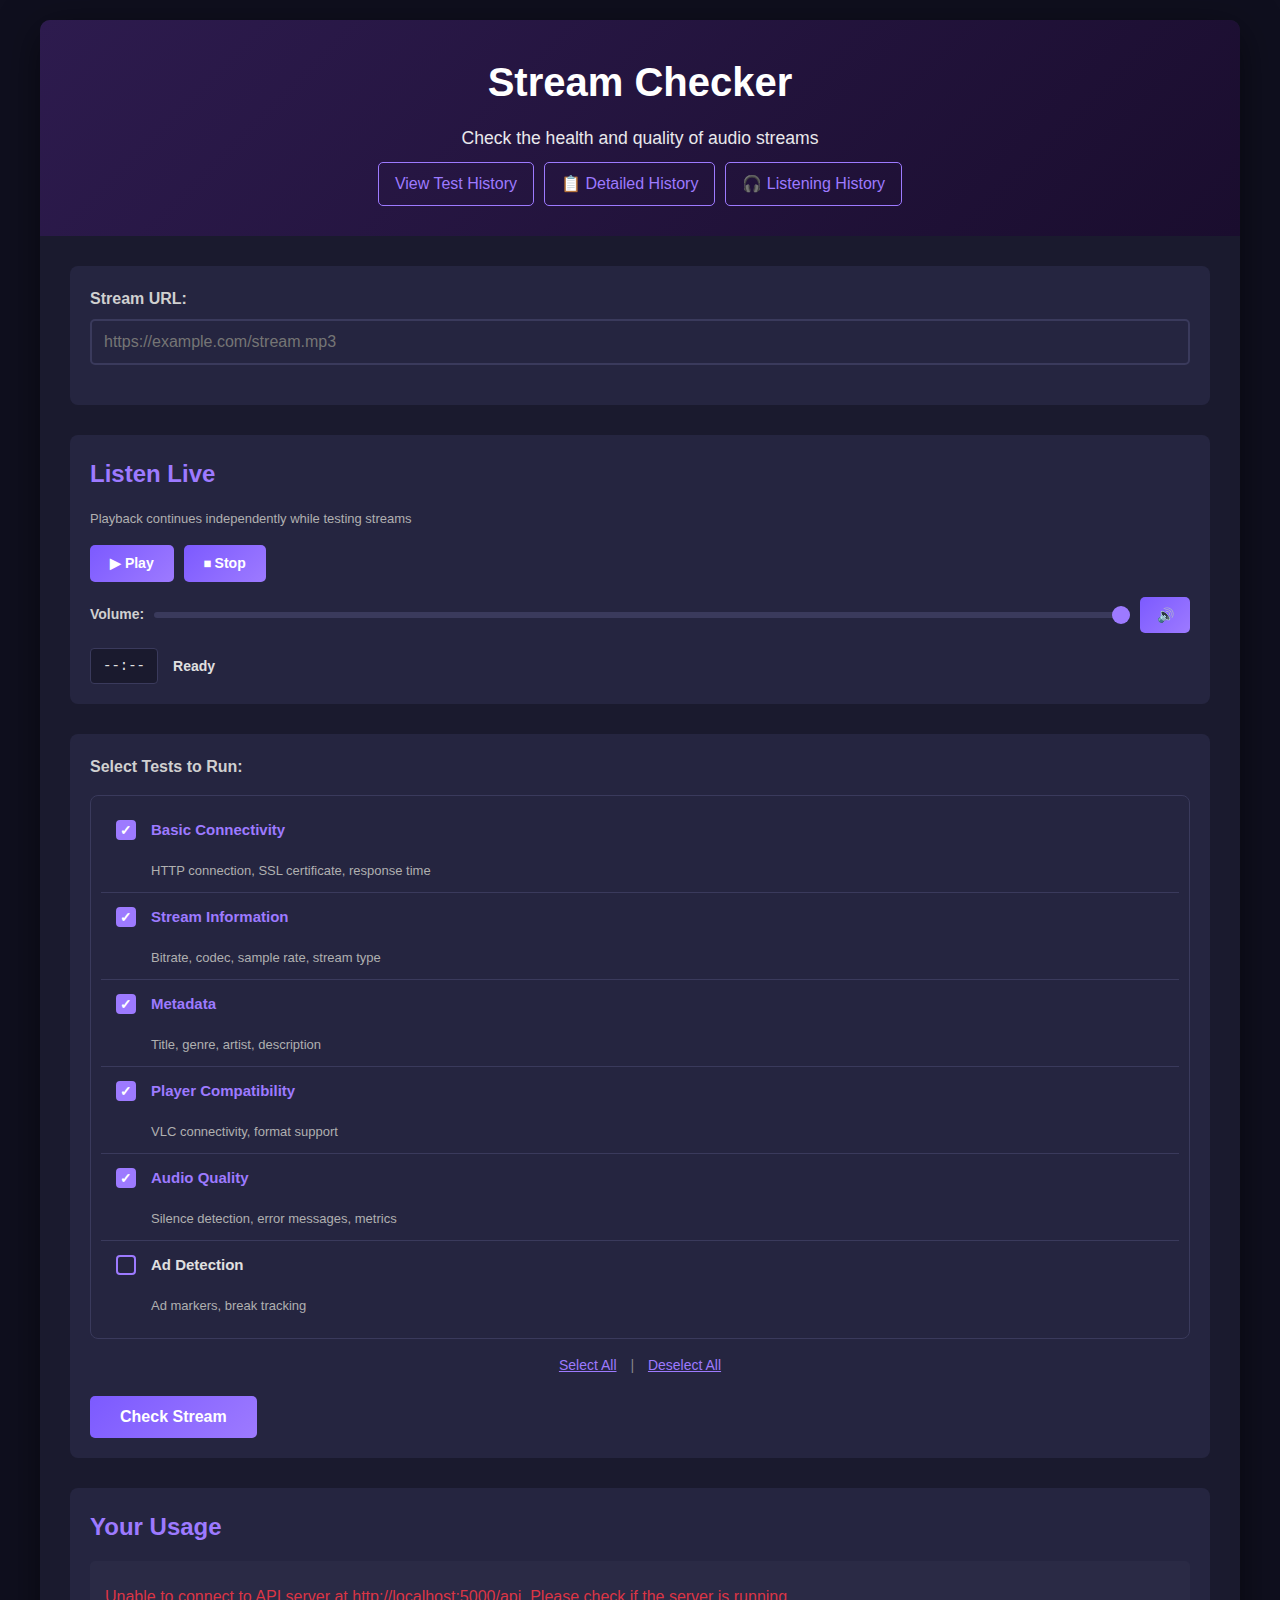
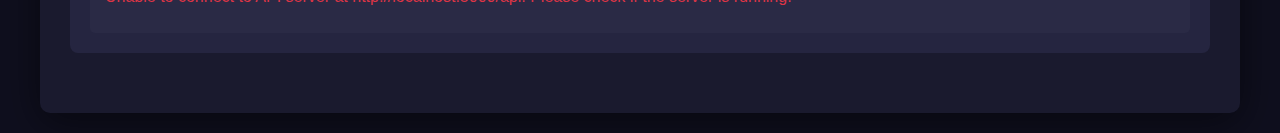
<file: frontend/index.html>
<!DOCTYPE html>
<html lang="en">
<head>
    <meta charset="UTF-8">
    <meta name="viewport" content="width=device-width, initial-scale=1.0">
    <title>Stream Checker</title>
    <link rel="stylesheet" href="style.css">
</head>
<body>
    <div class="container">
        <header>
            <h1>Stream Checker</h1>
            <p>Check the health and quality of audio streams</p>
            <nav style="margin-top: 10px; display: flex; gap: 10px; justify-content: center; flex-wrap: wrap;">
                <a href="history.html" style="color: #9d7aff; text-decoration: none; padding: 8px 16px; border: 1px solid #9d7aff; border-radius: 5px; display: inline-block;">View Test History</a>
                <a href="history_detailed.html" style="color: #9d7aff; text-decoration: none; padding: 8px 16px; border: 1px solid #9d7aff; border-radius: 5px; display: inline-block;">📋 Detailed History</a>
                <a href="listening_history.html" style="color: #9d7aff; text-decoration: none; padding: 8px 16px; border: 1px solid #9d7aff; border-radius: 5px; display: inline-block;">🎧 Listening History</a>
            </nav>
        </header>

        <main>
            <section class="input-section">
                <form id="streamForm">
                    <div class="form-group">
                        <label for="streamUrl">Stream URL:</label>
                        <input 
                            type="url" 
                            id="streamUrl" 
                            name="url" 
                            placeholder="https://example.com/stream.mp3" 
                            required
                        >
                    </div>
                </form>
            </section>

            <section class="listen-live-section">
                <h2>Listen Live</h2>
                <p style="font-size: 13px; color: #b0b0b0; margin-bottom: 10px;">
                    Playback continues independently while testing streams
                </p>
                <div class="audio-player">
                    <audio id="streamPlayer" preload="none">
                        Your browser does not support the audio element.
                    </audio>
                    <div class="player-controls">
                        <div class="player-buttons">
                            <button type="button" id="playBtn" class="player-btn">▶ Play</button>
                            <button type="button" id="pauseBtn" class="player-btn" style="display:none;">⏸ Pause</button>
                            <button type="button" id="stopBtn" class="player-btn">⏹ Stop</button>
                        </div>
                        <div class="player-volume">
                            <label for="volumeSlider" class="volume-label">Volume:</label>
                            <input type="range" id="volumeSlider" min="0" max="1" step="0.1" value="1" class="volume-slider">
                            <button type="button" id="muteBtn" class="player-btn mute-btn">🔊</button>
                        </div>
                        <div class="player-status">
                            <span id="timeDisplay" class="time-display">--:--</span>
                            <span id="playerStatus" class="status-text">Ready</span>
                        </div>
                        <div id="playerError" class="player-error" style="display: none;"></div>
                    </div>
                </div>
            </section>

            <section class="input-section">
                <form id="streamForm">
                    <div class="form-group">
                        <label>Select Tests to Run:</label>
                        <ul class="test-list">
                            <li class="test-list-item">
                                <input type="checkbox" id="test-connectivity" name="tests" value="connectivity" checked>
                                <label for="test-connectivity">
                                    <span class="test-label">Basic Connectivity</span>
                                    <span class="test-desc">HTTP connection, SSL certificate, response time</span>
                                </label>
                            </li>
                            <li class="test-list-item">
                                <input type="checkbox" id="test-stream-info" name="tests" value="stream_info" checked>
                                <label for="test-stream-info">
                                    <span class="test-label">Stream Information</span>
                                    <span class="test-desc">Bitrate, codec, sample rate, stream type</span>
                                </label>
                            </li>
                            <li class="test-list-item">
                                <input type="checkbox" id="test-metadata" name="tests" value="metadata" checked>
                                <label for="test-metadata">
                                    <span class="test-label">Metadata</span>
                                    <span class="test-desc">Title, genre, artist, description</span>
                                </label>
                            </li>
                            <li class="test-list-item">
                                <input type="checkbox" id="test-player" name="tests" value="player_test" checked>
                                <label for="test-player">
                                    <span class="test-label">Player Compatibility</span>
                                    <span class="test-desc">VLC connectivity, format support</span>
                                </label>
                            </li>
                            <li class="test-list-item">
                                <input type="checkbox" id="test-audio" name="tests" value="audio_analysis" checked>
                                <label for="test-audio">
                                    <span class="test-label">Audio Quality</span>
                                    <span class="test-desc">Silence detection, error messages, metrics</span>
                                </label>
                            </li>
                            <li class="test-list-item">
                                <input type="checkbox" id="test-ads" name="tests" value="ad_detection">
                                <label for="test-ads">
                                    <span class="test-label">Ad Detection</span>
                                    <span class="test-desc">Ad markers, break tracking</span>
                                </label>
                            </li>
                        </ul>
                        <div id="ad-detection-options" style="display: none; margin-top: 15px; padding: 15px; background: #2a2a45; border-radius: 5px; border: 1px solid #3a3a5c;">
                            <div class="form-group">
                                <label for="adDetectionDuration" style="color: #e0e0e0; margin-bottom: 8px; display: block;">Ad Detection Duration (seconds):</label>
                                <input 
                                    type="number" 
                                    id="adDetectionDuration" 
                                    name="adDetectionDuration" 
                                    min="10" 
                                    max="300" 
                                    value="60" 
                                    style="width: 150px; padding: 8px; border: 1px solid #3a3a5c; border-radius: 4px; background: #1a1a2e; color: #e0e0e0; font-size: 14px;"
                                >
                                <span style="color: #b0b0b0; margin-left: 10px; font-size: 13px;">(10-300 seconds)</span>
                            </div>
                        </div>
                        <div class="test-actions">
                            <button type="button" id="selectAllBtn" class="btn-link">Select All</button>
                            <span>|</span>
                            <button type="button" id="deselectAllBtn" class="btn-link">Deselect All</button>
                        </div>
                    </div>
                    
                    <button type="submit" id="submitBtn">Check Stream</button>
                </form>
            </section>

            <section class="status-section" id="statusSection" style="display: none;">
                <h2>Status</h2>
                <div id="statusMessage"></div>
                <div id="progressBar" class="progress-bar">
                    <div id="progressFill" class="progress-fill"></div>
                </div>
            </section>

            <section class="results-section" id="resultsSection" style="display: none;">
                <h2>Results</h2>
                <div id="resultsContent"></div>
            </section>

            <section class="stats-section">
                <h2>Your Usage</h2>
                <div id="statsContent">Loading...</div>
            </section>
        </main>
    </div>

    <script src="app.js"></script>
</body>
</html>
</file>
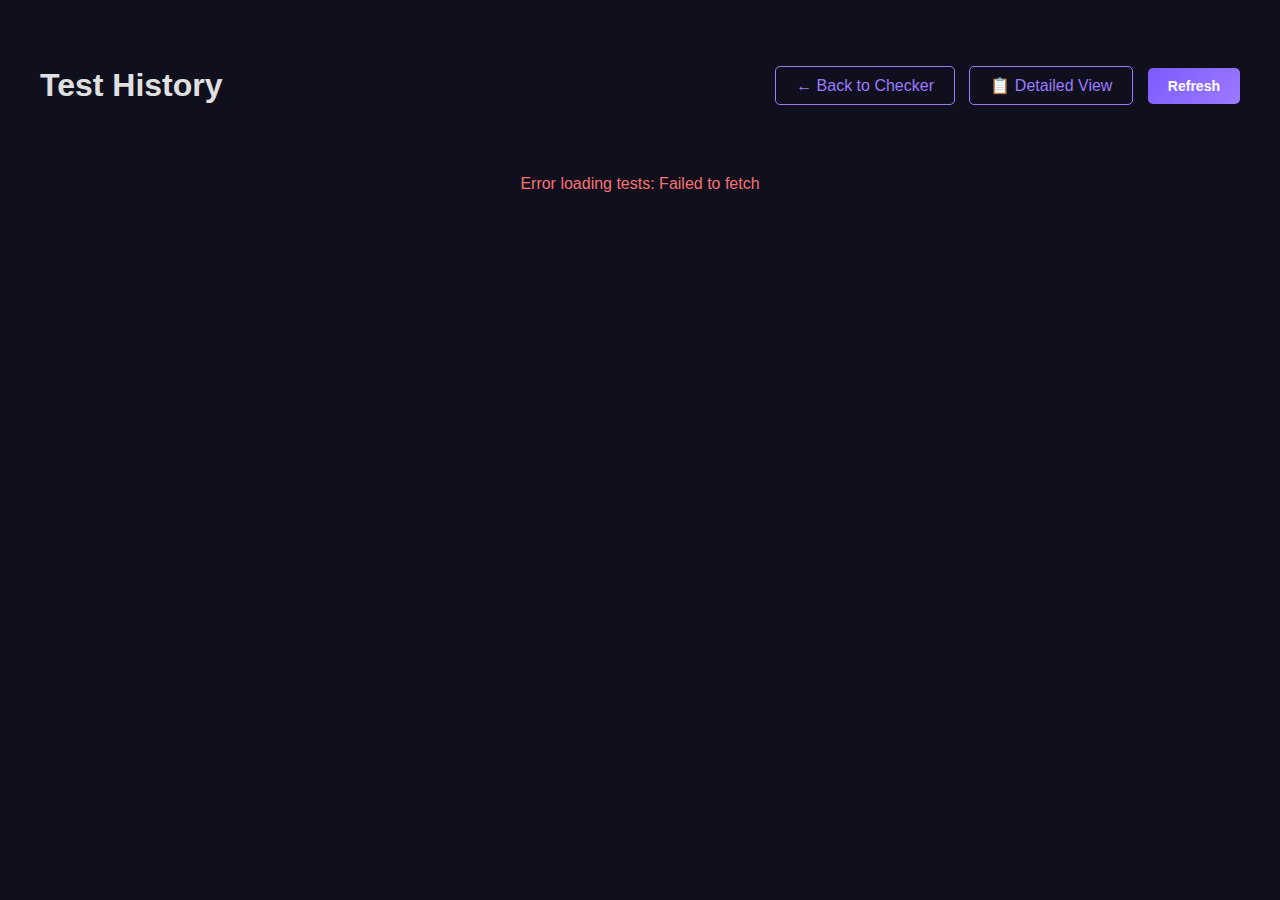
<file: frontend/history.html>
<!DOCTYPE html>
<html lang="en">
<head>
    <meta charset="UTF-8">
    <meta name="viewport" content="width=device-width, initial-scale=1.0">
    <title>Stream Checker - Test History</title>
    <link rel="stylesheet" href="style.css">
    <style>
        .history-container {
            max-width: 100%;
            margin: 20px auto;
            padding: 20px;
            overflow-x: auto;
        }
        .history-header {
            display: flex;
            justify-content: space-between;
            align-items: center;
            margin-bottom: 20px;
        }
        .history-header h1 {
            margin: 0;
        }
        .back-link {
            color: #9d7aff;
            text-decoration: none;
            padding: 10px 20px;
            border: 1px solid #9d7aff;
            border-radius: 5px;
            transition: all 0.3s;
        }
        .back-link:hover {
            background: #9d7aff;
            color: white;
        }
        table {
            width: 100%;
            border-collapse: collapse;
            background: #2a2a45;
            box-shadow: 0 2px 4px rgba(0,0,0,0.3);
            border-radius: 8px;
            overflow: hidden;
        }
        thead {
            background: linear-gradient(135deg, #2d1b4e 0%, #1a0d2e 100%);
            color: white;
        }
        th {
            padding: 15px;
            text-align: left;
            font-weight: 600;
            font-size: 14px;
            white-space: nowrap;
        }
        td {
            padding: 12px 15px;
            border-bottom: 1px solid #3a3a5c;
            font-size: 13px;
            color: #e0e0e0;
        }
        tbody tr:hover {
            background: #3a3a5c;
        }
        tbody tr:last-child td {
            border-bottom: none;
        }
        .status-badge {
            display: inline-block;
            padding: 4px 8px;
            border-radius: 4px;
            font-size: 11px;
            font-weight: 600;
        }
        .status-success {
            background: #28a745;
            color: white;
        }
        .status-error {
            background: #dc3545;
            color: white;
        }
        .status-warning {
            background: #ffc107;
            color: #1a1a2e;
        }
        .health-score {
            font-weight: 600;
        }
        .health-good { color: #4ade80; }
        .health-warning { color: #fbbf24; }
        .health-critical { color: #f87171; }
        .loading {
            text-align: center;
            padding: 40px;
            color: #b0b0b0;
        }
        .error {
            text-align: center;
            padding: 40px;
            color: #f87171;
        }
        .refresh-btn {
            background: linear-gradient(135deg, #7c5aff 0%, #9d7aff 100%);
            color: white;
            border: none;
            padding: 10px 20px;
            border-radius: 5px;
            cursor: pointer;
            font-size: 14px;
            margin-left: 10px;
        }
        .refresh-btn:hover {
            opacity: 0.9;
        }
        .compact {
            max-width: 150px;
            overflow: hidden;
            text-overflow: ellipsis;
            white-space: nowrap;
        }
    </style>
</head>
<body>
    <div class="history-container">
        <div class="history-header">
            <h1>Test History</h1>
            <div>
                <a href="index.html" class="back-link">← Back to Checker</a>
                <a href="history_detailed.html" class="back-link" style="margin-left: 10px;">📋 Detailed View</a>
                <button class="refresh-btn" onclick="loadTests()">Refresh</button>
            </div>
        </div>
        
        <div id="loading" class="loading">Loading test history...</div>
        <div id="error" class="error" style="display: none;"></div>
        <div id="table-container" style="display: none; overflow-x: auto;">
            <table id="testsTable">
                <thead>
                    <tr>
                        <th>Timestamp</th>
                        <th>IP Address</th>
                        <th>Stream URL</th>
                        <th>Test Run ID</th>
                        <th>Phase</th>
                        <th>Health Score</th>
                        <th>Connectivity Status</th>
                        <th>HTTP Status</th>
                        <th>Response Time (ms)</th>
                        <th>Content Type</th>
                        <th>Stream Type</th>
                        <th>Bitrate (kbps)</th>
                        <th>Codec</th>
                        <th>Player Test Status</th>
                        <th>VLC Connection Time (ms)</th>
                        <th>VLC Buffering Events</th>
                        <th>Silence Detected</th>
                        <th>Silence %</th>
                        <th>Ad Detection</th>
                        <th>Issues</th>
                        <th>Tests Completed</th>
                    </tr>
                </thead>
                <tbody id="testsBody">
                </tbody>
            </table>
            <div id="pagination" style="margin-top: 20px; text-align: center; display: none;">
                <button id="loadMoreBtn" class="refresh-btn" style="margin: 0 auto;">
                    Load More Tests
                </button>
                <p id="paginationInfo" style="color: #b0b0b0; margin-top: 10px; font-size: 0.9em;"></p>
            </div>
        </div>
    </div>

    <script>
        // Get API base URL (same logic as app.js)
        function getApiBaseUrl() {
            const urlParams = new URLSearchParams(window.location.search);
            const apiParam = urlParams.get('api');
            
            if (apiParam) {
                return apiParam.replace(/\/$/, '') + '/api';
            }
            
            if (window.location.hostname === 'localhost' || window.location.hostname === '127.0.0.1') {
                return 'http://localhost:5000/api';
            }
            
            return 'http://YOUR-RASPBERRY-PI-IP:5000/api';
        }

        const API_BASE_URL = getApiBaseUrl();
        console.log('API Base URL:', API_BASE_URL);

        function formatTimestamp(timestamp) {
            if (!timestamp) return 'N/A';
            const date = new Date(timestamp);
            return date.toLocaleString();
        }

        function getStatusBadge(status) {
            if (!status) return '<span class="status-badge">-</span>';
            const statusLower = status.toLowerCase();
            let className = 'status-warning';
            if (statusLower === 'success') className = 'status-success';
            else if (statusLower === 'error') className = 'status-error';
            return `<span class="status-badge ${className}">${status}</span>`;
        }

        function getHealthScoreClass(score) {
            if (score === null || score === undefined) return '';
            if (score >= 80) return 'health-good';
            if (score >= 60) return 'health-warning';
            return 'health-critical';
        }

        function extractValue(obj, path) {
            const keys = path.split('.');
            let value = obj;
            for (const key of keys) {
                if (value && typeof value === 'object' && key in value) {
                    value = value[key];
                } else {
                    return null;
                }
            }
            return value;
        }

        let currentOffset = 0;
        const pageSize = 50;
        let allTests = [];
        let hasMore = false;
        let totalTests = 0;
        
        async function loadTests(reset = true) {
            const loading = document.getElementById('loading');
            const error = document.getElementById('error');
            const tableContainer = document.getElementById('table-container');
            const testsBody = document.getElementById('testsBody');
            const pagination = document.getElementById('pagination');
            const loadMoreBtn = document.getElementById('loadMoreBtn');
            const paginationInfo = document.getElementById('paginationInfo');
            
            if (reset) {
                currentOffset = 0;
                allTests = [];
                loading.style.display = 'block';
            } else {
                loadMoreBtn.disabled = true;
                loadMoreBtn.textContent = 'Loading...';
            }
            
            error.style.display = 'none';
            
            try {
                const response = await fetch(`${API_BASE_URL}/tests/all?limit=${pageSize}&offset=${currentOffset}`, {
                    signal: AbortSignal.timeout(30000)
                });
                
                if (!response.ok) {
                    throw new Error(`HTTP ${response.status}: ${response.statusText}`);
                }
                
                const data = await response.json();
                
                // Merge new tests with existing ones
                if (data.tests && data.tests.length > 0) {
                    allTests = reset ? data.tests : [...allTests, ...data.tests];
                    hasMore = data.has_more || false;
                    totalTests = data.total || allTests.length;
                    currentOffset += data.tests.length;
                } else if (reset) {
                    allTests = [];
                    hasMore = false;
                    totalTests = 0;
                }
                
                if (allTests.length === 0) {
                    testsBody.innerHTML = '<tr><td colspan="21" style="text-align: center; padding: 40px;">No tests found</td></tr>';
                    pagination.style.display = 'none';
                } else {
                    testsBody.innerHTML = allTests.map(test => {
                        const r = test.results || {};
                        const conn = r.connectivity || {};
                        const params = r.stream_parameters || {};
                        const streamType = r.stream_type || {};
                        const playerTests = r.player_tests || {};
                        const vlc = playerTests.vlc || {};
                        const audio = r.audio_analysis || {};
                        const silence = audio.silence_detection || {};
                        const ad = r.ad_detection || {};
                        
                        return `
                            <tr>
                                <td>${formatTimestamp(test.timestamp)}</td>
                                <td><code style="font-size: 0.85em;">${test.ip_address || 'N/A'}</code></td>
                                <td class="compact" title="${test.stream_url || ''}">${test.stream_url || 'N/A'}</td>
                                <td class="compact" title="${test.test_run_id}">
                                    <a href="history_detailed.html?test_run_id=${test.test_run_id}" 
                                       style="color: #9d7aff; text-decoration: none; font-family: monospace;"
                                       onmouseover="this.style.textDecoration='underline'"
                                       onmouseout="this.style.textDecoration='none'">
                                        ${test.test_run_id.substring(0, 8)}...
                                    </a>
                                </td>
                                <td>${test.phase || 'N/A'}</td>
                                <td class="health-score ${getHealthScoreClass(r.health_score)}">
                                    ${r.health_score !== null && r.health_score !== undefined ? r.health_score : 'N/A'}
                                </td>
                                <td>${getStatusBadge(conn.status)}</td>
                                <td>${conn.http_status || 'N/A'}</td>
                                <td>${conn.response_time_ms || 'N/A'}</td>
                                <td class="compact">${conn.content_type || 'N/A'}</td>
                                <td>${streamType.type || 'N/A'}</td>
                                <td>${params.bitrate_kbps || 'N/A'}</td>
                                <td>${params.codec || 'N/A'}</td>
                                <td>${getStatusBadge(vlc.status)}</td>
                                <td style="text-align: right;">${vlc.connection_time_ms !== null && vlc.connection_time_ms !== undefined ? vlc.connection_time_ms + ' ms' : 'N/A'}</td>
                                <td style="text-align: right;">${vlc.buffering_events !== null && vlc.buffering_events !== undefined ? vlc.buffering_events : 'N/A'}</td>
                                <td>${silence.silence_detected ? 'Yes' : 'No'}</td>
                                <td>${silence.silence_percentage !== null && silence.silence_percentage !== undefined ? silence.silence_percentage.toFixed(1) + '%' : 'N/A'}</td>
                                <td>${ad.status ? getStatusBadge(ad.status) : 'N/A'}</td>
                                <td>${r.issues && r.issues.length > 0 ? r.issues.length : '0'}</td>
                                <td>${r.tests_completed ? r.tests_completed.join(', ') : 'N/A'}</td>
                            </tr>
                        `;
                    }).join('');
                    
                    // Update pagination info
                    paginationInfo.textContent = `Showing ${allTests.length} of ${totalTests} tests`;
                    
                    // Show/hide load more button
                    if (hasMore) {
                        pagination.style.display = 'block';
                        loadMoreBtn.disabled = false;
                        loadMoreBtn.textContent = 'Load More Tests';
                    } else {
                        pagination.style.display = 'none';
                    }
                }
                
                loading.style.display = 'none';
                tableContainer.style.display = 'block';
                
            } catch (err) {
                loading.style.display = 'none';
                error.style.display = 'block';
                error.textContent = `Error loading tests: ${err.message}`;
                console.error('Error loading tests:', err);
                if (!reset) {
                    loadMoreBtn.disabled = false;
                    loadMoreBtn.textContent = 'Load More Tests';
                }
            }
        }

        // Load tests on page load
        document.addEventListener('DOMContentLoaded', () => {
            loadTests(true);
            document.getElementById('loadMoreBtn').addEventListener('click', () => {
                loadTests(false);
            });
        });
    </script>
</body>
</html>
</file>
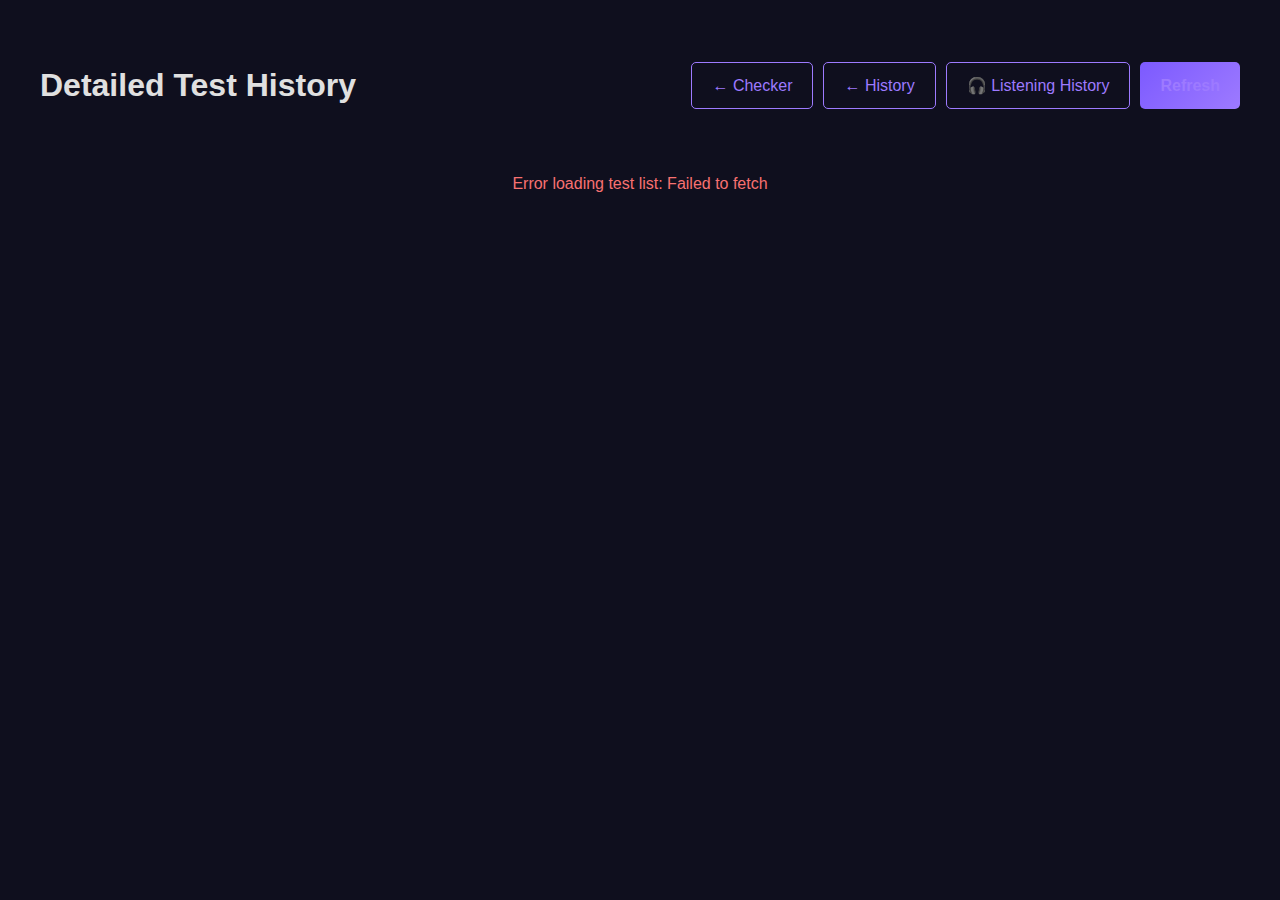
<file: frontend/history_detailed.html>
<!DOCTYPE html>
<html lang="en">
<head>
    <meta charset="UTF-8">
    <meta name="viewport" content="width=device-width, initial-scale=1.0">
    <title>Stream Checker - Detailed Test History</title>
    <link rel="stylesheet" href="style.css">
    <style>
        .detailed-container {
            max-width: 1600px;
            margin: 20px auto;
            padding: 20px;
        }
        .detailed-header {
            display: flex;
            justify-content: space-between;
            align-items: center;
            margin-bottom: 20px;
            flex-wrap: wrap;
            gap: 10px;
        }
        .detailed-header h1 {
            margin: 0;
        }
        .nav-links {
            display: flex;
            gap: 10px;
            flex-wrap: wrap;
        }
        .nav-link {
            color: #9d7aff;
            text-decoration: none;
            padding: 10px 20px;
            border: 1px solid #9d7aff;
            border-radius: 5px;
            transition: all 0.3s;
        }
        .nav-link:hover {
            background: #9d7aff;
            color: white;
        }
        a {
            color: #9d7aff;
            text-decoration: none;
        }
        a:hover {
            text-decoration: underline;
        }
        .test-selector {
            margin-bottom: 20px;
            padding: 15px;
            background: #2a2a45;
            border-radius: 8px;
            box-shadow: 0 2px 4px rgba(0,0,0,0.3);
        }
        .test-selector select {
            width: 100%;
            padding: 10px;
            border: 2px solid #3a3a5c;
            border-radius: 5px;
            font-size: 14px;
            background: #252540;
            color: #e0e0e0;
        }
        .test-info {
            background: #2a2a45;
            border-radius: 8px;
            box-shadow: 0 2px 4px rgba(0,0,0,0.3);
            padding: 20px;
            margin-bottom: 20px;
        }
        .test-info h2 {
            margin: 0 0 15px 0;
            color: #9d7aff;
        }
        .test-info-grid {
            display: grid;
            grid-template-columns: repeat(auto-fit, minmax(250px, 1fr));
            gap: 15px;
        }
        .test-info-item {
            padding: 10px;
            background: #252540;
            border-radius: 5px;
        }
        .test-info-label {
            font-weight: 600;
            color: #d0d0d0;
            font-size: 0.9em;
            margin-bottom: 5px;
        }
        .test-info-value {
            color: #e0e0e0;
            word-break: break-word;
        }
        .test-info-value code {
            background: #1a1a2e;
            padding: 2px 6px;
            border-radius: 3px;
            font-family: 'Courier New', monospace;
            font-size: 0.9em;
            color: #ff7eb6;
            border: 1px solid #3a3a5c;
        }
        .results-table-container {
            background: #2a2a45;
            border-radius: 8px;
            box-shadow: 0 2px 4px rgba(0,0,0,0.3);
            overflow-x: auto;
        }
        table {
            width: 100%;
            border-collapse: collapse;
            font-size: 14px;
        }
        thead {
            background: linear-gradient(135deg, #2d1b4e 0%, #1a0d2e 100%);
            color: white;
            position: sticky;
            top: 0;
            z-index: 10;
        }
        th {
            padding: 12px 15px;
            text-align: left;
            font-weight: 600;
            white-space: nowrap;
        }
        td {
            padding: 10px 15px;
            border-bottom: 1px solid #3a3a5c;
            vertical-align: top;
            color: #e0e0e0;
        }
        tbody tr:hover {
            background: #3a3a5c;
        }
        tbody tr:last-child td {
            border-bottom: none;
        }
        .category-cell {
            font-weight: 600;
            color: #9d7aff;
            min-width: 180px;
        }
        .field-cell {
            color: #d0d0d0;
            min-width: 200px;
        }
        .value-cell {
            color: #e0e0e0;
            word-break: break-word;
            max-width: 400px;
        }
        .value-cell code {
            background: #1a1a2e;
            padding: 2px 6px;
            border-radius: 3px;
            font-family: 'Courier New', monospace;
            font-size: 0.9em;
            color: #ff7eb6;
            border: 1px solid #3a3a5c;
        }
        .value-cell pre {
            background: #1a1a2e;
            padding: 8px;
            border-radius: 5px;
            overflow-x: auto;
            font-size: 0.85em;
            margin: 0;
            color: #e0e0e0;
            border: 1px solid #3a3a5c;
        }
        .status-badge {
            display: inline-block;
            padding: 4px 8px;
            border-radius: 4px;
            font-size: 11px;
            font-weight: 600;
        }
        .status-success {
            background: #28a745;
            color: white;
        }
        .status-error {
            background: #dc3545;
            color: white;
        }
        .status-warning {
            background: #ffc107;
            color: #1a1a2e;
        }
        .category-group {
            background: #252540;
        }
        .category-group .category-cell {
            font-size: 1.1em;
            padding-top: 15px;
            padding-bottom: 15px;
        }
        .loading {
            text-align: center;
            padding: 40px;
            color: #b0b0b0;
        }
        .error {
            text-align: center;
            padding: 40px;
            color: #f87171;
        }
        .empty {
            text-align: center;
            padding: 40px;
            color: #b0b0b0;
            font-style: italic;
        }
    </style>
</head>
<body>
    <div class="detailed-container">
        <div class="detailed-header">
            <h1>Detailed Test History</h1>
            <div class="nav-links">
                <a href="index.html" class="nav-link">← Checker</a>
                <a href="history.html" class="nav-link">← History</a>
                <a href="listening_history.html" class="nav-link">🎧 Listening History</a>
                <button class="nav-link" onclick="loadTestList()" style="border: none; cursor: pointer;">Refresh</button>
            </div>
        </div>
        
        <div id="loading" class="loading">Loading test list...</div>
        <div id="error" class="error" style="display: none;"></div>
        
        <div id="testSelector" class="test-selector" style="display: none;">
            <label for="testSelect" style="display: block; margin-bottom: 10px; font-weight: 600;">Select Test Run:</label>
            <select id="testSelect" onchange="handleTestSelect(this.value)">
                <option value="">-- Select a test run --</option>
            </select>
        </div>
        
        <div id="testDetails" style="display: none;">
            <!-- Test details will be populated here -->
        </div>
    </div>

    <script>
        // Get API base URL (same logic as other pages)
        function getApiBaseUrl() {
            const urlParams = new URLSearchParams(window.location.search);
            const apiParam = urlParams.get('api');
            
            if (apiParam) {
                return apiParam.replace(/\/$/, '') + '/api';
            }
            
            if (window.location.hostname === 'localhost' || window.location.hostname === '127.0.0.1') {
                return 'http://localhost:5000/api';
            }
            
            return 'http://YOUR-RASPBERRY-PI-IP:5000/api';
        }

        const API_BASE_URL = getApiBaseUrl();
        console.log('API Base URL:', API_BASE_URL);

        function formatTimestamp(timestamp) {
            if (!timestamp) return 'N/A';
            const date = new Date(timestamp);
            return date.toLocaleString();
        }

        function formatValue(value) {
            if (value === null || value === undefined) {
                return '<span style="color: #888; font-style: italic;">null</span>';
            }
            
            if (typeof value === 'boolean') {
                return value ? '<span style="color: #4ade80;">true</span>' : '<span style="color: #f87171;">false</span>';
            }
            
            if (typeof value === 'number') {
                return value.toString();
            }
            
            if (typeof value === 'string') {
                // Escape HTML
                const escaped = value.replace(/&/g, '&amp;').replace(/</g, '&lt;').replace(/>/g, '&gt;');
                if (escaped.length > 150) {
                    return `<span title="${escaped}">${escaped.substring(0, 150)}...</span>`;
                }
                return escaped;
            }
            
            if (Array.isArray(value)) {
                if (value.length === 0) {
                    return '<span style="color: #888; font-style: italic;">[]</span>';
                }
                // Format array as JSON
                try {
                    return `<pre>${JSON.stringify(value, null, 2)}</pre>`;
                } catch {
                    return value.map(v => String(v)).join(', ');
                }
            }
            
            if (typeof value === 'object') {
                if (Object.keys(value).length === 0) {
                    return '<span style="color: #888; font-style: italic;">{}</span>';
                }
                // Format object as JSON
                try {
                    return `<pre>${JSON.stringify(value, null, 2)}</pre>`;
                } catch {
                    return String(value);
                }
            }
            
            return String(value);
        }

        function getStatusBadge(status) {
            if (!status) return '<span class="status-badge">-</span>';
            const statusLower = String(status).toLowerCase();
            let className = 'status-warning';
            if (statusLower === 'success') className = 'status-success';
            else if (statusLower === 'error') className = 'status-error';
            return `<span class="status-badge ${className}">${status}</span>`;
        }

        function humanizeFieldName(fieldName) {
            // Convert snake_case or camelCase to Title Case
            return fieldName
                .replace(/_/g, ' ')
                .replace(/([A-Z])/g, ' $1')
                .replace(/^./, str => str.toUpperCase())
                .trim();
        }

        function flattenObject(obj, category = '', rows = []) {
            if (!obj || typeof obj !== 'object') {
                return rows;
            }

            for (const [key, value] of Object.entries(obj)) {
                const fieldName = humanizeFieldName(key);
                
                // Handle nested objects
                if (value && typeof value === 'object' && !Array.isArray(value)) {
                    // Determine category name
                    let subCategory = category;
                    if (category) {
                        subCategory = `${category} → ${fieldName}`;
                    } else {
                        subCategory = fieldName;
                    }
                    
                    // Recursively flatten nested object
                    flattenObject(value, subCategory, rows);
                } else {
                    // Add row for this field
                    rows.push({
                        category: category || 'Root',
                        field: fieldName,
                        value: value
                    });
                }
            }

            return rows;
        }

        function buildTableRows(data) {
            const rows = [];
            
            // Add test information first
            rows.push({
                category: 'Test Information',
                field: 'Test Run ID',
                value: data.test_run_id,
                isCategoryHeader: false
            });
            rows.push({
                category: 'Test Information',
                field: 'Stream ID',
                value: data.stream_id,
                isCategoryHeader: false
            });
            rows.push({
                category: 'Test Information',
                field: 'Stream URL',
                value: data.stream_url || 'N/A',
                isCategoryHeader: false
            });
            if (data.stream_name) {
                rows.push({
                    category: 'Test Information',
                    field: 'Stream Name',
                    value: data.stream_name,
                    isCategoryHeader: false
                });
            }
            rows.push({
                category: 'Test Information',
                field: 'Timestamp',
                value: formatTimestamp(data.timestamp),
                isCategoryHeader: false
            });
            rows.push({
                category: 'Test Information',
                field: 'Phase',
                value: data.phase || 'N/A',
                isCategoryHeader: false
            });
            if (data.ip_address) {
                rows.push({
                    category: 'Test Information',
                    field: 'IP Address',
                    value: data.ip_address,
                    isCategoryHeader: false
                });
            }
            if (data.stream_created_at) {
                rows.push({
                    category: 'Test Information',
                    field: 'Stream Created At',
                    value: formatTimestamp(data.stream_created_at),
                    isCategoryHeader: false
                });
            }
            if (data.stream_last_tested) {
                rows.push({
                    category: 'Test Information',
                    field: 'Stream Last Tested',
                    value: formatTimestamp(data.stream_last_tested),
                    isCategoryHeader: false
                });
            }
            if (data.stream_test_count !== null && data.stream_test_count !== undefined) {
                rows.push({
                    category: 'Test Information',
                    field: 'Total Test Count',
                    value: data.stream_test_count,
                    isCategoryHeader: false
                });
            }

            // Add health score
            if (data.results && data.results.health_score !== null && data.results.health_score !== undefined) {
                rows.push({
                    category: 'Health Score',
                    field: 'Score',
                    value: `${data.results.health_score}/100`,
                    isCategoryHeader: false
                });
            }

            // Flatten results object
            if (data.results) {
                const results = data.results;
                
                // Handle special cases for better categorization
                if (results.connectivity) {
                    const connRows = flattenObject(results.connectivity, 'Connectivity');
                    rows.push(...connRows);
                }
                
                if (results.ssl_certificate) {
                    const sslRows = flattenObject(results.ssl_certificate, 'SSL Certificate');
                    rows.push(...sslRows);
                }
                
                if (results.stream_type) {
                    const streamTypeRows = flattenObject(results.stream_type, 'Stream Type');
                    rows.push(...streamTypeRows);
                }
                
                if (results.stream_parameters) {
                    const paramsRows = flattenObject(results.stream_parameters, 'Stream Parameters');
                    rows.push(...paramsRows);
                }
                
                if (results.metadata) {
                    const metadataRows = flattenObject(results.metadata, 'Metadata');
                    rows.push(...metadataRows);
                }
                
                if (results.server_headers) {
                    const headersRows = flattenObject(results.server_headers, 'Server Headers');
                    rows.push(...headersRows);
                }
                
                if (results.hls_info) {
                    const hlsRows = flattenObject(results.hls_info, 'HLS Information');
                    rows.push(...hlsRows);
                }
                
                if (results.player_tests) {
                    // Special handling for player_tests to get better category names
                    if (results.player_tests.vlc) {
                        const vlcRows = flattenObject(results.player_tests.vlc, 'VLC Connection');
                        rows.push(...vlcRows);
                    }
                    // Add other player test types if they exist
                    for (const [playerType, playerData] of Object.entries(results.player_tests)) {
                        if (playerType !== 'vlc' && playerData && typeof playerData === 'object') {
                            const playerRows = flattenObject(playerData, `Player Tests → ${humanizeFieldName(playerType)}`);
                            rows.push(...playerRows);
                        }
                    }
                }
                
                if (results.connection_quality) {
                    const qualityRows = flattenObject(results.connection_quality, 'Connection Quality');
                    rows.push(...qualityRows);
                }
                
                if (results.audio_analysis) {
                    // Special handling for audio_analysis sub-sections
                    if (results.audio_analysis.silence_detection) {
                        const silenceRows = flattenObject(results.audio_analysis.silence_detection, 'Audio Analysis → Silence Detection');
                        rows.push(...silenceRows);
                    }
                    if (results.audio_analysis.error_detection) {
                        const errorRows = flattenObject(results.audio_analysis.error_detection, 'Audio Analysis → Error Detection');
                        rows.push(...errorRows);
                    }
                    if (results.audio_analysis.audio_quality) {
                        const qualityRows = flattenObject(results.audio_analysis.audio_quality, 'Audio Analysis → Audio Quality');
                        rows.push(...qualityRows);
                    }
                    // Add other audio_analysis fields
                    for (const [key, value] of Object.entries(results.audio_analysis)) {
                        if (!['silence_detection', 'error_detection', 'audio_quality'].includes(key)) {
                            if (value && typeof value === 'object' && !Array.isArray(value)) {
                                const subRows = flattenObject(value, `Audio Analysis → ${humanizeFieldName(key)}`);
                                rows.push(...subRows);
                            } else {
                                rows.push({
                                    category: 'Audio Analysis',
                                    field: humanizeFieldName(key),
                                    value: value
                                });
                            }
                        }
                    }
                }
                
                if (results.ad_detection) {
                    const adRows = flattenObject(results.ad_detection, 'Ad Detection');
                    rows.push(...adRows);
                }
                
                if (results.issues && Array.isArray(results.issues)) {
                    rows.push({
                        category: 'Issues',
                        field: 'Issues List',
                        value: results.issues
                    });
                }
                
                if (results.recommendations && Array.isArray(results.recommendations)) {
                    rows.push({
                        category: 'Recommendations',
                        field: 'Recommendations List',
                        value: results.recommendations
                    });
                }
                
                if (results.tests_completed && Array.isArray(results.tests_completed)) {
                    rows.push({
                        category: 'Test Execution',
                        field: 'Tests Completed',
                        value: results.tests_completed.join(', ')
                    });
                }
            }

            return rows;
        }

        async function loadTestList(selectTestRunId = null) {
            const loading = document.getElementById('loading');
            const error = document.getElementById('error');
            const testSelector = document.getElementById('testSelector');
            const testSelect = document.getElementById('testSelect');
            
            loading.style.display = 'block';
            error.style.display = 'none';
            testSelector.style.display = 'none';
            
            try {
                const response = await fetch(`${API_BASE_URL}/tests/all`, {
                    signal: AbortSignal.timeout(30000)
                });
                
                if (!response.ok) {
                    throw new Error(`HTTP ${response.status}: ${response.statusText}`);
                }
                
                const data = await response.json();
                
                if (!data.tests || data.tests.length === 0) {
                    testSelect.innerHTML = '<option value="">No tests found</option>';
                } else {
                    testSelect.innerHTML = '<option value="">-- Select a test run --</option>';
                    data.tests.forEach(test => {
                        const option = document.createElement('option');
                        option.value = test.test_run_id;
                        const url = test.stream_url || 'N/A';
                        const timestamp = formatTimestamp(test.timestamp);
                        option.textContent = `${timestamp} - ${url.substring(0, 50)}${url.length > 50 ? '...' : ''}`;
                        // Pre-select if this is the test_run_id from URL
                        if (selectTestRunId && test.test_run_id === selectTestRunId) {
                            option.selected = true;
                        }
                        testSelect.appendChild(option);
                    });
                }
                
                loading.style.display = 'none';
                testSelector.style.display = 'block';
                
            } catch (err) {
                loading.style.display = 'none';
                error.style.display = 'block';
                error.textContent = `Error loading test list: ${err.message}`;
                console.error('Error loading test list:', err);
            }
        }

        function handleTestSelect(testRunId) {
            if (testRunId) {
                // Update URL without reloading page
                const url = new URL(window.location);
                url.searchParams.set('test_run_id', testRunId);
                window.history.pushState({}, '', url);
            } else {
                // Remove test_run_id from URL
                const url = new URL(window.location);
                url.searchParams.delete('test_run_id');
                window.history.pushState({}, '', url);
            }
            loadDetailedTest(testRunId);
        }

        async function loadDetailedTest(testRunId) {
            if (!testRunId) {
                document.getElementById('testDetails').style.display = 'none';
                return;
            }
            
            const testDetails = document.getElementById('testDetails');
            const error = document.getElementById('error');
            
            testDetails.style.display = 'block';
            testDetails.innerHTML = '<div class="loading">Loading detailed test results...</div>';
            error.style.display = 'none';
            
            try {
                const response = await fetch(`${API_BASE_URL}/tests/${testRunId}/detailed`, {
                    signal: AbortSignal.timeout(30000)
                });
                
                if (!response.ok) {
                    if (response.status === 404) {
                        throw new Error('Test run not found');
                    }
                    throw new Error(`HTTP ${response.status}: ${response.statusText}`);
                }
                
                const data = await response.json();
                
                // Build table rows
                const rows = buildTableRows(data);
                
                // Group rows by category for better display
                const categoryGroups = {};
                let currentCategory = null;
                
                rows.forEach(row => {
                    if (!categoryGroups[row.category]) {
                        categoryGroups[row.category] = [];
                    }
                    categoryGroups[row.category].push(row);
                });
                
                // Build HTML
                let html = '';
                
                // Test info header
                html += `
                    <div class="test-info">
                        <h2>Test Information</h2>
                        <div class="test-info-grid">
                            <div class="test-info-item">
                                <div class="test-info-label">Test Run ID</div>
                                <div class="test-info-value"><code>${data.test_run_id}</code></div>
                            </div>
                            <div class="test-info-item">
                                <div class="test-info-label">Stream URL</div>
                                <div class="test-info-value"><code>${data.stream_url || 'N/A'}</code></div>
                            </div>
                            <div class="test-info-item">
                                <div class="test-info-label">Timestamp</div>
                                <div class="test-info-value">${formatTimestamp(data.timestamp)}</div>
                            </div>
                            <div class="test-info-item">
                                <div class="test-info-label">Phase</div>
                                <div class="test-info-value">${data.phase || 'N/A'}</div>
                            </div>
                            ${data.ip_address ? `
                            <div class="test-info-item">
                                <div class="test-info-label">IP Address</div>
                                <div class="test-info-value"><code>${data.ip_address}</code></div>
                            </div>
                            ` : ''}
                        </div>
                    </div>
                `;
                
                // Results table
                html += `
                    <div class="results-table-container">
                        <table>
                            <thead>
                                <tr>
                                    <th>Category / Test Type</th>
                                    <th>Field Name</th>
                                    <th>Value</th>
                                </tr>
                            </thead>
                            <tbody>
                `;
                
                // Add rows grouped by category
                const sortedCategories = Object.keys(categoryGroups).sort();
                sortedCategories.forEach(category => {
                    const categoryRows = categoryGroups[category];
                    
                    // Add category header row
                    html += `
                        <tr class="category-group">
                            <td class="category-cell" colspan="3">${category}</td>
                        </tr>
                    `;
                    
                    // Add data rows for this category
                    categoryRows.forEach(row => {
                        html += `
                            <tr>
                                <td class="category-cell"></td>
                                <td class="field-cell">${row.field}</td>
                                <td class="value-cell">${formatValue(row.value)}</td>
                            </tr>
                        `;
                    });
                });
                
                html += `
                            </tbody>
                        </table>
                    </div>
                `;
                
                testDetails.innerHTML = html;
                
            } catch (err) {
                testDetails.style.display = 'block';
                testDetails.innerHTML = `<div class="error">Error loading detailed test: ${err.message}</div>`;
                console.error('Error loading detailed test:', err);
            }
        }

        // Load test list on page load, or load specific test if test_run_id is in URL
        document.addEventListener('DOMContentLoaded', async () => {
            const urlParams = new URLSearchParams(window.location.search);
            const testRunId = urlParams.get('test_run_id');
            
            if (testRunId) {
                // If test_run_id is provided, load test list first (to populate dropdown)
                // then load the specific test
                await loadTestList(testRunId);
                loadDetailedTest(testRunId);
            } else {
                // Otherwise, load the test list as usual
                loadTestList();
            }
        });
    </script>
</body>
</html>
</file>
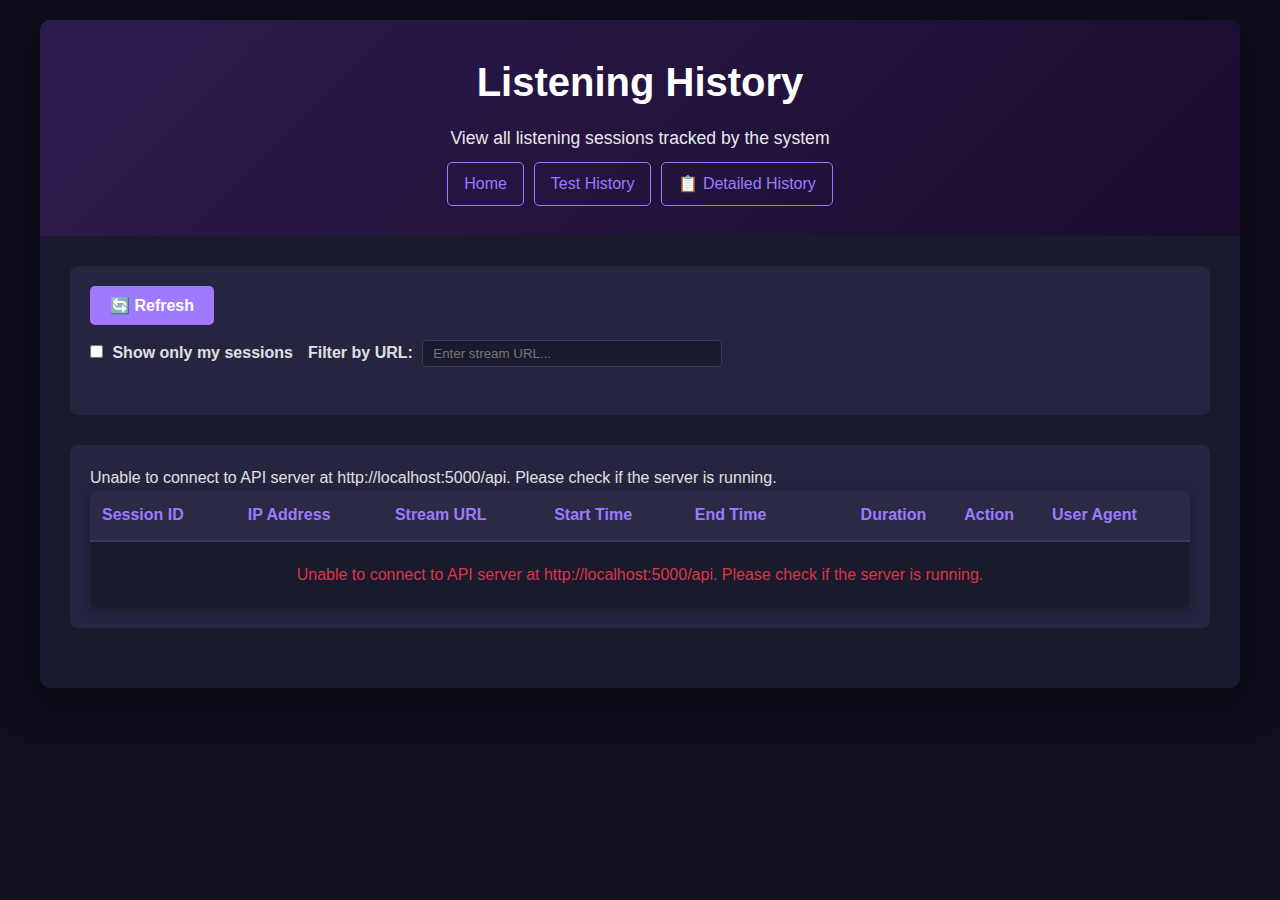
<file: frontend/listening_history.html>
<!DOCTYPE html>
<html lang="en">
<head>
    <meta charset="UTF-8">
    <meta name="viewport" content="width=device-width, initial-scale=1.0">
    <title>Listening History - Stream Checker</title>
    <link rel="stylesheet" href="style.css">
</head>
<body>
    <div class="container">
        <header>
            <h1>Listening History</h1>
            <p>View all listening sessions tracked by the system</p>
            <nav style="margin-top: 10px; display: flex; gap: 10px; justify-content: center; flex-wrap: wrap;">
                <a href="index.html" style="color: #9d7aff; text-decoration: none; padding: 8px 16px; border: 1px solid #9d7aff; border-radius: 5px; display: inline-block;">Home</a>
                <a href="history.html" style="color: #9d7aff; text-decoration: none; padding: 8px 16px; border: 1px solid #9d7aff; border-radius: 5px; display: inline-block;">Test History</a>
                <a href="history_detailed.html" style="color: #9d7aff; text-decoration: none; padding: 8px 16px; border: 1px solid #9d7aff; border-radius: 5px; display: inline-block;">📋 Detailed History</a>
            </nav>
        </header>

        <main>
            <section class="input-section">
                <div style="margin-bottom: 20px;">
                    <button type="button" id="refreshBtn" class="btn" style="background: #9d7aff; color: white; border: none; padding: 10px 20px; border-radius: 5px; cursor: pointer;">
                        🔄 Refresh
                    </button>
                    <div style="margin-top: 15px; display: flex; gap: 15px; flex-wrap: wrap; align-items: center;">
                        <label style="color: #e0e0e0;">
                            <input type="checkbox" id="filterMyIP" style="margin-right: 5px;">
                            Show only my sessions
                        </label>
                        <label style="color: #e0e0e0;">
                            Filter by URL:
                            <input type="text" id="urlFilter" placeholder="Enter stream URL..." 
                                   style="margin-left: 5px; padding: 5px 10px; border: 1px solid #3a3a5c; border-radius: 4px; background: #1a1a2e; color: #e0e0e0; width: 300px;">
                        </label>
                    </div>
                </div>
            </section>

            <section class="results-section">
                <div id="loading" class="loading" style="display: none;">Loading listening history...</div>
                <div id="error" class="error" style="display: none;"></div>
                
                <table id="listeningTable" style="width: 100%; border-collapse: collapse; background: #1a1a2e; box-shadow: 0 2px 8px rgba(0,0,0,0.3); border-radius: 8px; overflow: hidden;">
                    <thead>
                        <tr style="background: #2a2a45;">
                            <th style="padding: 12px; text-align: left; color: #9d7aff; border-bottom: 2px solid #3a3a5c;">Session ID</th>
                            <th style="padding: 12px; text-align: left; color: #9d7aff; border-bottom: 2px solid #3a3a5c;">IP Address</th>
                            <th style="padding: 12px; text-align: left; color: #9d7aff; border-bottom: 2px solid #3a3a5c;">Stream URL</th>
                            <th style="padding: 12px; text-align: left; color: #9d7aff; border-bottom: 2px solid #3a3a5c;">Start Time</th>
                            <th style="padding: 12px; text-align: left; color: #9d7aff; border-bottom: 2px solid #3a3a5c;">End Time</th>
                            <th style="padding: 12px; text-align: right; color: #9d7aff; border-bottom: 2px solid #3a3a5c;">Duration</th>
                            <th style="padding: 12px; text-align: center; color: #9d7aff; border-bottom: 2px solid #3a3a5c;">Action</th>
                            <th style="padding: 12px; text-align: left; color: #9d7aff; border-bottom: 2px solid #3a3a5c;">User Agent</th>
                        </tr>
                    </thead>
                    <tbody id="listeningTableBody">
                        <tr>
                            <td colspan="8" style="padding: 20px; text-align: center; color: #b0b0b0;">Loading...</td>
                        </tr>
                    </tbody>
                </table>
                <div id="listeningPagination" style="margin-top: 20px; text-align: center; display: none;">
                    <button id="loadMoreListeningBtn" class="btn" style="background: #9d7aff; color: white; border: none; padding: 10px 20px; border-radius: 5px; cursor: pointer;">
                        Load More Sessions
                    </button>
                    <p id="listeningPaginationInfo" style="color: #b0b0b0; margin-top: 10px; font-size: 0.9em;"></p>
                </div>
            </section>
        </main>
    </div>

    <script>
        // Configure API URL
        function getApiBaseUrl() {
            const urlParams = new URLSearchParams(window.location.search);
            const apiParam = urlParams.get('api');
            
            if (apiParam) {
                return apiParam.replace(/\/$/, '') + '/api';
            }
            
            if (window.location.hostname === 'localhost' || window.location.hostname === '127.0.0.1') {
                return 'http://localhost:5000/api';
            }
            
            return 'http://YOUR-RASPBERRY-PI-IP:5000/api';
        }

        const API_BASE_URL = getApiBaseUrl();
        console.log('API Base URL:', API_BASE_URL);

        let myIPAddress = null;
        let currentListeningOffset = 0;
        const listeningPageSize = 50;
        let allListeningSessions = [];
        let hasMoreListening = false;
        let totalListeningSessions = 0;

        // Format duration in seconds to human-readable format
        function formatDuration(seconds) {
            if (seconds < 60) {
                return `${seconds.toFixed(1)}s`;
            } else if (seconds < 3600) {
                const minutes = Math.floor(seconds / 60);
                const secs = Math.floor(seconds % 60);
                return `${minutes}m ${secs}s`;
            } else {
                const hours = Math.floor(seconds / 3600);
                const minutes = Math.floor((seconds % 3600) / 60);
                return `${hours}h ${minutes}m`;
            }
        }

        // Format timestamp
        function formatTimestamp(timestamp) {
            const date = new Date(timestamp);
            return date.toLocaleString();
        }

        // Truncate URL for display
        function truncateUrl(url, maxLength = 50) {
            if (!url) return 'N/A';
            if (url.length <= maxLength) return url;
            return url.substring(0, maxLength - 3) + '...';
        }

        // Truncate user agent for display
        function truncateUserAgent(ua, maxLength = 40) {
            if (!ua) return 'N/A';
            if (ua.length <= maxLength) return ua;
            return ua.substring(0, maxLength - 3) + '...';
        }

        // Load listening history
        async function loadListeningHistory(reset = true) {
            const loading = document.getElementById('loading');
            const error = document.getElementById('error');
            const tableBody = document.getElementById('listeningTableBody');
            const filterMyIP = document.getElementById('filterMyIP');
            const urlFilter = document.getElementById('urlFilter');
            const pagination = document.getElementById('listeningPagination');
            const loadMoreBtn = document.getElementById('loadMoreListeningBtn');
            const paginationInfo = document.getElementById('listeningPaginationInfo');

            if (reset) {
                currentListeningOffset = 0;
                allListeningSessions = [];
                loading.style.display = 'block';
            } else {
                loadMoreBtn.disabled = true;
                loadMoreBtn.textContent = 'Loading...';
            }
            
            error.style.display = 'none';

            try {
                // Build query parameters
                const params = new URLSearchParams();
                if (filterMyIP.checked && myIPAddress) {
                    params.append('ip_address', myIPAddress);
                }
                if (urlFilter.value.trim()) {
                    params.append('stream_url', urlFilter.value.trim());
                }
                params.append('limit', listeningPageSize.toString());
                params.append('offset', currentListeningOffset.toString());

                const response = await fetch(`${API_BASE_URL}/listening/history?${params.toString()}`, {
                    signal: AbortSignal.timeout(10000)
                });

                if (!response.ok) {
                    throw new Error(`HTTP ${response.status}: ${response.statusText}`);
                }

                const data = await response.json();
                const sessions = data.sessions || [];
                
                // Merge new sessions with existing ones
                if (sessions.length > 0) {
                    allListeningSessions = reset ? sessions : [...allListeningSessions, ...sessions];
                    hasMoreListening = sessions.length === listeningPageSize; // If we got a full page, there might be more
                    totalListeningSessions = data.total || allListeningSessions.length;
                    currentListeningOffset += sessions.length;
                } else if (reset) {
                    allListeningSessions = [];
                    hasMoreListening = false;
                    totalListeningSessions = 0;
                }

                if (allListeningSessions.length === 0) {
                    tableBody.innerHTML = `
                        <tr>
                            <td colspan="8" style="padding: 20px; text-align: center; color: #b0b0b0;">
                                No listening sessions found
                            </td>
                        </tr>
                    `;
                    pagination.style.display = 'none';
                } else {
                    tableBody.innerHTML = allListeningSessions.map(session => {
                        const duration = formatDuration(session.listening_time_seconds);
                        const startTime = formatTimestamp(session.start_timestamp);
                        const endTime = formatTimestamp(session.end_timestamp);
                        const actionColor = session.action_type === 'stop' ? '#dc3545' : '#ffc107';
                        const isMySession = session.ip_address === myIPAddress;

                        return `
                            <tr style="border-bottom: 1px solid #3a3a5c;" ${isMySession ? 'style="background: #2a2a3e;"' : ''}>
                                <td style="padding: 10px; color: #e0e0e0; font-family: monospace; font-size: 0.9em;">
                                    ${session.session_id}
                                </td>
                                <td style="padding: 10px; color: #e0e0e0;">
                                    <code style="font-size: 0.85em; background: #2a2a45; padding: 2px 6px; border-radius: 3px;">
                                        ${session.ip_address || 'N/A'}
                                    </code>
                                    ${isMySession ? '<span style="color: #9d7aff; margin-left: 5px;">(You)</span>' : ''}
                                </td>
                                <td style="padding: 10px; color: #e0e0e0;">
                                    <code style="font-size: 0.85em; background: #2a2a45; padding: 2px 6px; border-radius: 3px; word-break: break-all;">
                                        ${truncateUrl(session.stream_url)}
                                    </code>
                                </td>
                                <td style="padding: 10px; color: #b0b0b0; font-size: 0.9em;">
                                    ${startTime}
                                </td>
                                <td style="padding: 10px; color: #b0b0b0; font-size: 0.9em;">
                                    ${endTime}
                                </td>
                                <td style="padding: 10px; text-align: right; color: #4ade80; font-weight: bold;">
                                    ${duration}
                                </td>
                                <td style="padding: 10px; text-align: center;">
                                    <span style="color: ${actionColor}; font-weight: bold; text-transform: uppercase;">
                                        ${session.action_type}
                                    </span>
                                </td>
                                <td style="padding: 10px; color: #b0b0b0; font-size: 0.85em;" title="${session.user_agent || 'N/A'}">
                                    ${truncateUserAgent(session.user_agent)}
                                </td>
                            </tr>
                        `;
                    }).join('');
                    
                    // Update pagination info
                    paginationInfo.textContent = `Showing ${allListeningSessions.length}${totalListeningSessions > allListeningSessions.length ? ` of ${totalListeningSessions}` : ''} sessions`;
                    
                    // Show/hide load more button
                    if (hasMoreListening) {
                        pagination.style.display = 'block';
                        loadMoreBtn.disabled = false;
                        loadMoreBtn.textContent = 'Load More Sessions';
                    } else {
                        pagination.style.display = 'none';
                    }
                }

            } catch (err) {
                console.error('Error loading listening history:', err);
                let errorMsg = 'Error loading listening history';
                if (err.name === 'AbortError' || err.message.includes('timeout')) {
                    errorMsg = 'Request timed out. API server may be slow or unreachable.';
                } else if (err.message.includes('Failed to fetch') || err.message.includes('NetworkError')) {
                    errorMsg = `Unable to connect to API server at ${API_BASE_URL}. Please check if the server is running.`;
                } else {
                    errorMsg = `Error: ${err.message}`;
                }
                error.textContent = errorMsg;
                error.style.display = 'block';
                tableBody.innerHTML = `
                    <tr>
                        <td colspan="8" style="padding: 20px; text-align: center; color: #dc3545;">
                            ${errorMsg}
                        </td>
                    </tr>
                `;
                if (!reset) {
                    loadMoreBtn.disabled = false;
                    loadMoreBtn.textContent = 'Load More Sessions';
                }
            } finally {
                loading.style.display = 'none';
            }
        }

        // Get user's IP address for filtering
        async function getMyIPAddress() {
            try {
                const response = await fetch(`${API_BASE_URL}/requests/stats`, {
                    signal: AbortSignal.timeout(5000)
                });
                if (response.ok) {
                    const data = await response.json();
                    myIPAddress = data.ip_address;
                }
            } catch (err) {
                console.log('Could not get IP address:', err);
            }
        }

        // Event listeners
        document.addEventListener('DOMContentLoaded', async () => {
            await getMyIPAddress();
            await loadListeningHistory(true);

            document.getElementById('refreshBtn').addEventListener('click', () => {
                loadListeningHistory(true);
            });
            document.getElementById('filterMyIP').addEventListener('change', () => {
                loadListeningHistory(true);
            });
            document.getElementById('urlFilter').addEventListener('input', (e) => {
                // Debounce the filter
                clearTimeout(window.urlFilterTimeout);
                window.urlFilterTimeout = setTimeout(() => {
                    loadListeningHistory(true);
                }, 500);
            });
            document.getElementById('loadMoreListeningBtn').addEventListener('click', () => {
                loadListeningHistory(false);
            });
        });
    </script>
</body>
</html>
</file>
<file: frontend/style.css>
/* Stream Checker Web Interface Styles */

* {
    margin: 0;
    padding: 0;
    box-sizing: border-box;
}

body {
    font-family: -apple-system, BlinkMacSystemFont, 'Segoe UI', Roboto, Oxygen, Ubuntu, Cantarell, sans-serif;
    line-height: 1.6;
    color: #e0e0e0;
    background: #0f0f1e;
    min-height: 100vh;
    padding: 20px;
}

.container {
    max-width: 1200px;
    margin: 0 auto;
    background: #1a1a2e;
    border-radius: 10px;
    box-shadow: 0 10px 40px rgba(0,0,0,0.5);
    overflow: hidden;
}

header {
    background: linear-gradient(135deg, #2d1b4e 0%, #1a0d2e 100%);
    color: #ffffff;
    padding: 30px;
    text-align: center;
}

header h1 {
    font-size: 2.5em;
    margin-bottom: 10px;
}

header p {
    font-size: 1.1em;
    opacity: 0.9;
}

main {
    padding: 30px;
}

section {
    margin-bottom: 30px;
    padding: 20px;
    background: #252540;
    border-radius: 8px;
}

h2 {
    color: #9d7aff;
    margin-bottom: 15px;
    font-size: 1.5em;
}

.form-group {
    margin-bottom: 20px;
}

label {
    display: block;
    margin-bottom: 8px;
    font-weight: 600;
    color: #d0d0d0;
}

input[type="url"],
select {
    width: 100%;
    padding: 12px;
    border: 2px solid #3a3a5c;
    border-radius: 5px;
    font-size: 16px;
    background: #252540;
    color: #e0e0e0;
    transition: border-color 0.3s;
}

input[type="url"]:focus,
select:focus {
    outline: none;
    border-color: #9d7aff;
    background: #2a2a45;
}

/* Test Options Checkbox UI - List Style */
.test-list {
    list-style: none;
    padding: 0;
    margin: 15px 0 0 0;
    background: #252540;
    border-radius: 8px;
    padding: 10px;
    border: 1px solid #3a3a5c;
}

.test-list-item {
    padding: 12px 15px;
    margin: 0;
    border-bottom: 1px solid #3a3a5c;
    transition: background-color 0.2s;
    display: flex;
    align-items: flex-start;
}

.test-list-item:last-child {
    border-bottom: none;
}

.test-list-item:hover {
    background-color: #2a2a45;
}

.test-list-item input[type="checkbox"] {
    appearance: none;
    width: 20px;
    height: 20px;
    border: 2px solid #9d7aff;
    border-radius: 4px;
    margin-right: 15px;
    margin-top: 2px;
    cursor: pointer;
    position: relative;
    flex-shrink: 0;
    background-color: #252540;
    transition: all 0.2s;
}

.test-list-item input[type="checkbox"]:hover {
    border-color: #b89fff;
    background-color: #2a2a45;
}

.test-list-item input[type="checkbox"]:checked {
    background-color: #9d7aff;
    border-color: #9d7aff;
}

.test-list-item input[type="checkbox"]:checked::after {
    content: '✓';
    position: absolute;
    top: 50%;
    left: 50%;
    transform: translate(-50%, -50%);
    color: white;
    font-size: 14px;
    font-weight: bold;
}

.test-list-item label {
    display: flex;
    flex-direction: column;
    cursor: pointer;
    margin: 0;
    font-weight: normal;
    flex: 1;
}

.test-label {
    font-weight: 600;
    color: #e0e0e0;
    margin-bottom: 20px;
    display: block;
    font-size: 15px;
}

.test-desc {
    font-size: 13px;
    color: #b0b0b0;
    display: block;
    margin-top: 0;
    line-height: 1.4;
}

.test-list-item input[type="checkbox"]:checked + label .test-label {
    color: #9d7aff;
}

.test-actions {
    margin-top: 15px;
    text-align: center;
    font-size: 14px;
}

.test-actions span {
    margin: 0 10px;
    color: #888;
}

.btn-link {
    background: none;
    border: none;
    color: #9d7aff;
    cursor: pointer;
    text-decoration: underline;
    font-size: 14px;
    padding: 0;
    margin: 0;
    font-weight: normal;
}

.btn-link:hover {
    color: #b89fff;
    text-decoration: none;
}

button {
    background: linear-gradient(135deg, #7c5aff 0%, #9d7aff 100%);
    color: white;
    padding: 12px 30px;
    border: none;
    border-radius: 5px;
    font-size: 16px;
    font-weight: 600;
    cursor: pointer;
    transition: transform 0.2s, box-shadow 0.2s;
}

button:hover:not(:disabled) {
    transform: translateY(-2px);
    box-shadow: 0 5px 15px rgba(157, 122, 255, 0.5);
}

button:disabled {
    opacity: 0.6;
    cursor: not-allowed;
}

.progress-bar {
    width: 100%;
    height: 20px;
    background: #2a2a45;
    border-radius: 10px;
    overflow: hidden;
    margin-top: 10px;
}

.progress-fill {
    height: 100%;
    background: linear-gradient(90deg, #7c5aff 0%, #9d7aff 100%);
    width: 0%;
    transition: width 0.5s ease-out;
    animation: pulse 2s infinite;
    border-radius: 10px;
}

@keyframes pulse {
    0%, 100% { opacity: 1; }
    50% { opacity: 0.7; }
}

.result-item {
    background: #2a2a45;
    padding: 20px;
    margin-bottom: 15px;
    border-radius: 8px;
    border-left: 4px solid #9d7aff;
    box-shadow: 0 2px 4px rgba(0,0,0,0.3);
    transition: transform 0.2s, box-shadow 0.2s;
    color: #e0e0e0;
}

.result-item:hover {
    transform: translateY(-2px);
    box-shadow: 0 4px 8px rgba(0,0,0,0.4);
}

.result-item.health-score {
    padding: 25px;
    margin-bottom: 25px;
}

.result-item h3 {
    color: #9d7aff;
    margin-bottom: 10px;
}

.result-item p {
    margin: 5px 0;
    color: #e0e0e0;
}

.status-completed {
    color: #28a745;
    font-weight: bold;
}

.status-processing {
    color: #ffc107;
    font-weight: bold;
}

.status-error {
    color: #dc3545;
    font-weight: bold;
}

.issues {
    border-left-color: #dc3545;
}

.issues ul {
    margin-left: 20px;
    color: #dc3545;
}

.recommendations {
    border-left-color: #28a745;
}

.recommendations ul {
    margin-left: 20px;
    color: #28a745;
}

details {
    margin-top: 10px;
}

summary {
    cursor: pointer;
    font-weight: 600;
    color: #9d7aff;
    padding: 5px;
}

summary:hover {
    text-decoration: underline;
}

pre {
    background: #1a1a2e;
    padding: 15px;
    border-radius: 5px;
    overflow-x: auto;
    margin-top: 10px;
    color: #e0e0e0;
    border: 1px solid #3a3a5c;
}

code {
    font-family: 'Courier New', monospace;
    font-size: 12px;
    background: #1a1a2e;
    padding: 2px 6px;
    border-radius: 3px;
    color: #ff7eb6;
    border: 1px solid #3a3a5c;
}

.result-item code {
    background: #1a1a2e;
    padding: 4px 8px;
    font-size: 14px;
    color: #ff7eb6;
}

#statsContent {
    background: #2a2a45;
    padding: 15px;
    border-radius: 5px;
    color: #e0e0e0;
}

#statsContent p {
    margin: 8px 0;
}

/* API Info banner */
#apiInfo {
    padding: 12px 20px;
    background: #2a2a45;
    border: 1px solid #3a3a5c;
    border-radius: 5px;
    margin-bottom: 20px;
    font-size: 13px;
    color: #e0e0e0;
}

#apiInfo a {
    color: #9d7aff;
    text-decoration: none;
    font-weight: 600;
}

#apiInfo a:hover {
    text-decoration: underline;
}

/* Listen Live Audio Player */
.listen-live-section {
    margin-bottom: 30px;
    padding: 20px;
    background: #252540;
    border-radius: 8px;
}

.audio-player {
    margin-top: 15px;
}

.audio-player audio {
    width: 100%;
    margin-bottom: 15px;
}

.player-controls {
    display: flex;
    flex-direction: column;
    gap: 15px;
}

.player-buttons {
    display: flex;
    gap: 10px;
    flex-wrap: wrap;
}

.player-btn {
    background: linear-gradient(135deg, #7c5aff 0%, #9d7aff 100%);
    color: white;
    border: none;
    padding: 10px 20px;
    border-radius: 5px;
    font-size: 14px;
    font-weight: 600;
    cursor: pointer;
    transition: transform 0.2s, box-shadow 0.2s;
}

.player-btn:hover:not(:disabled) {
    transform: translateY(-2px);
    box-shadow: 0 3px 10px rgba(157, 122, 255, 0.4);
}

.player-btn:disabled {
    opacity: 0.6;
    cursor: not-allowed;
}

.player-volume {
    display: flex;
    align-items: center;
    gap: 10px;
    flex-wrap: wrap;
}

.volume-label {
    color: #d0d0d0;
    font-size: 14px;
    font-weight: 600;
    margin: 0;
}

.volume-slider {
    flex: 1;
    min-width: 150px;
    height: 6px;
    background: #3a3a5c;
    border-radius: 3px;
    outline: none;
    -webkit-appearance: none;
}

.volume-slider::-webkit-slider-thumb {
    -webkit-appearance: none;
    appearance: none;
    width: 18px;
    height: 18px;
    background: #9d7aff;
    border-radius: 50%;
    cursor: pointer;
    transition: background 0.2s;
}

.volume-slider::-webkit-slider-thumb:hover {
    background: #b89fff;
}

.volume-slider::-moz-range-thumb {
    width: 18px;
    height: 18px;
    background: #9d7aff;
    border-radius: 50%;
    cursor: pointer;
    border: none;
    transition: background 0.2s;
}

.volume-slider::-moz-range-thumb:hover {
    background: #b89fff;
}

.mute-btn {
    min-width: 50px;
    padding: 10px;
}

.player-status {
    display: flex;
    align-items: center;
    gap: 15px;
    flex-wrap: wrap;
}

.time-display {
    font-family: 'Courier New', monospace;
    font-size: 14px;
    color: #e0e0e0;
    background: #1a1a2e;
    padding: 6px 12px;
    border-radius: 4px;
    border: 1px solid #3a3a5c;
}

.status-text {
    font-size: 14px;
    font-weight: 600;
    color: #e0e0e0;
}

.player-error {
    padding: 10px 15px;
    background: #3a1a1a;
    border: 1px solid #f87171;
    border-radius: 5px;
    color: #f87171;
    font-size: 13px;
    margin-top: 10px;
}

/* Responsive design improvements */
@media (max-width: 768px) {
    header h1 {
        font-size: 1.8em;
    }
    
    main {
        padding: 20px;
    }
    
    section {
        padding: 15px;
    }
    
    .result-item.health-score {
        padding: 15px;
    }
    
    .result-item.health-score div {
        flex-direction: column;
        text-align: center;
    }
    
    .player-buttons {
        justify-content: center;
    }
    
    .player-volume {
        flex-direction: column;
        align-items: stretch;
    }
    
    .volume-slider {
        width: 100%;
    }
    
    .player-status {
        flex-direction: column;
        align-items: flex-start;
    }
}
</file>
